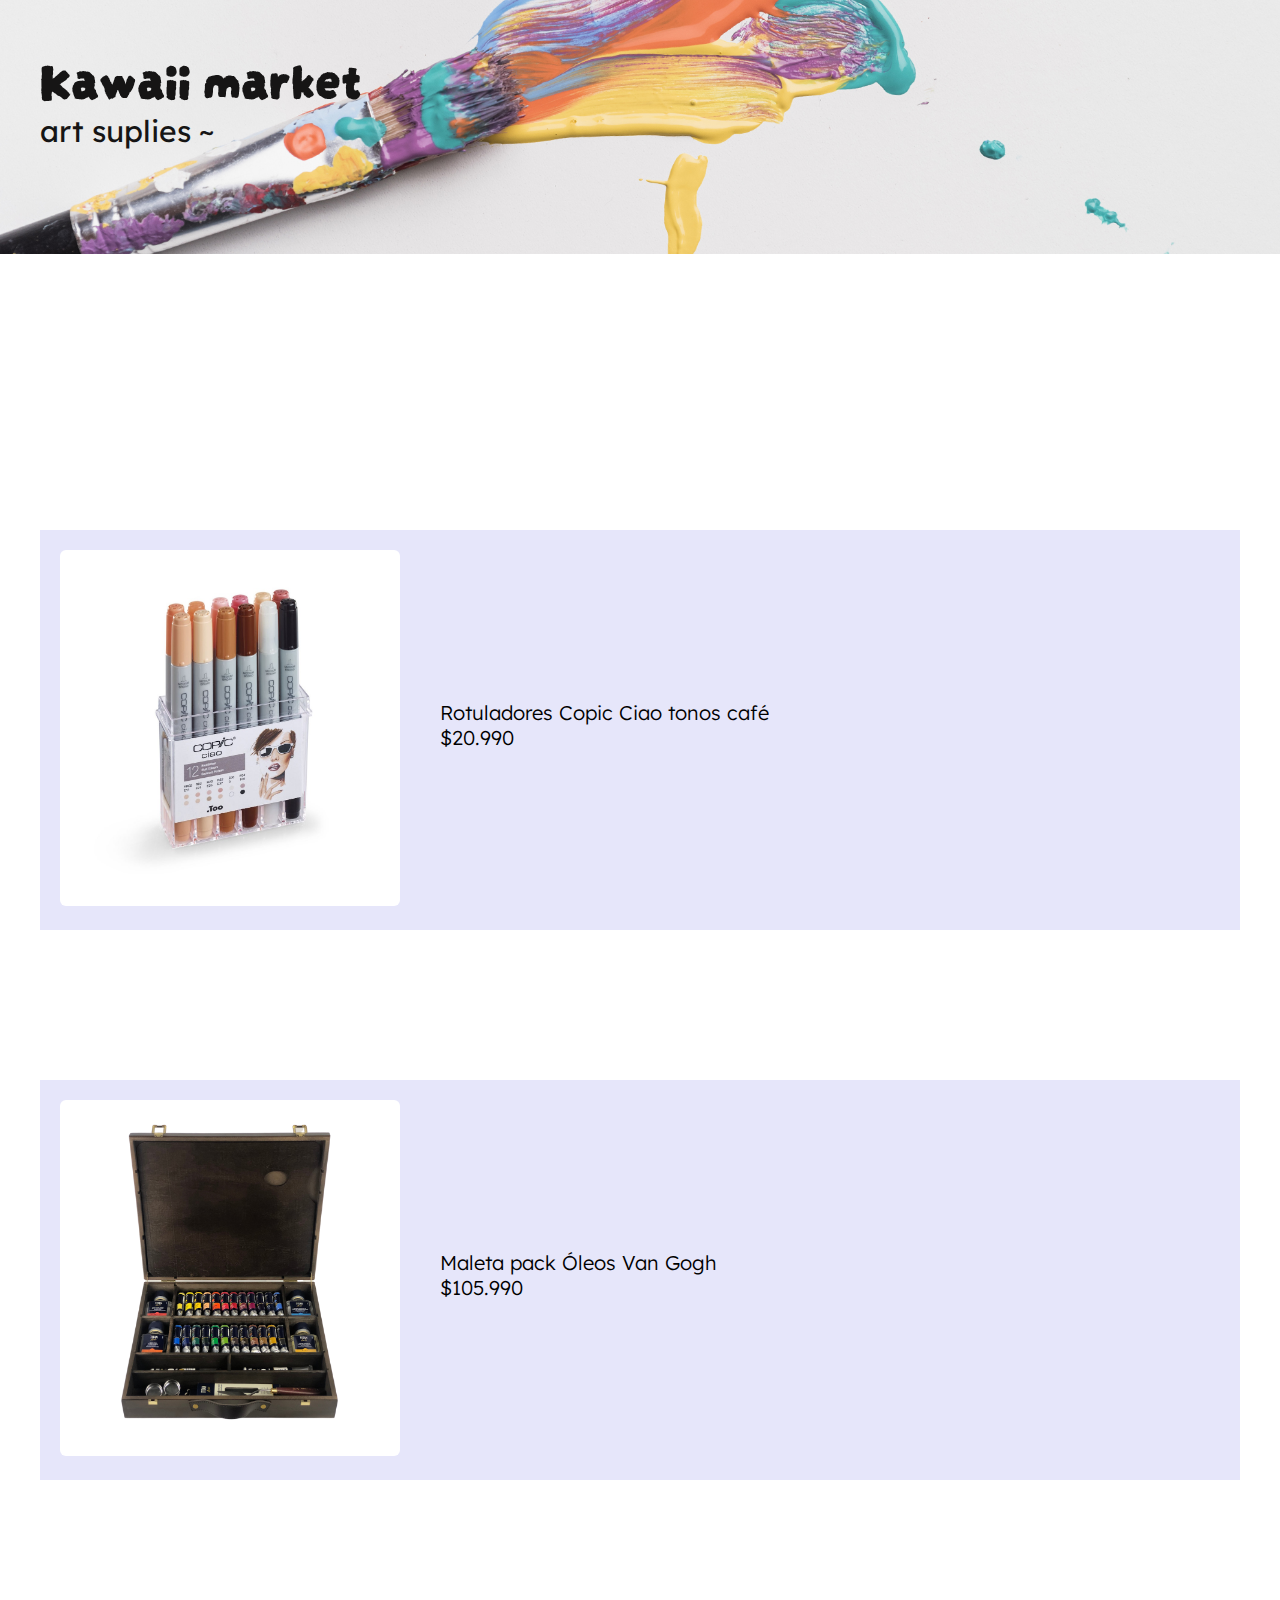
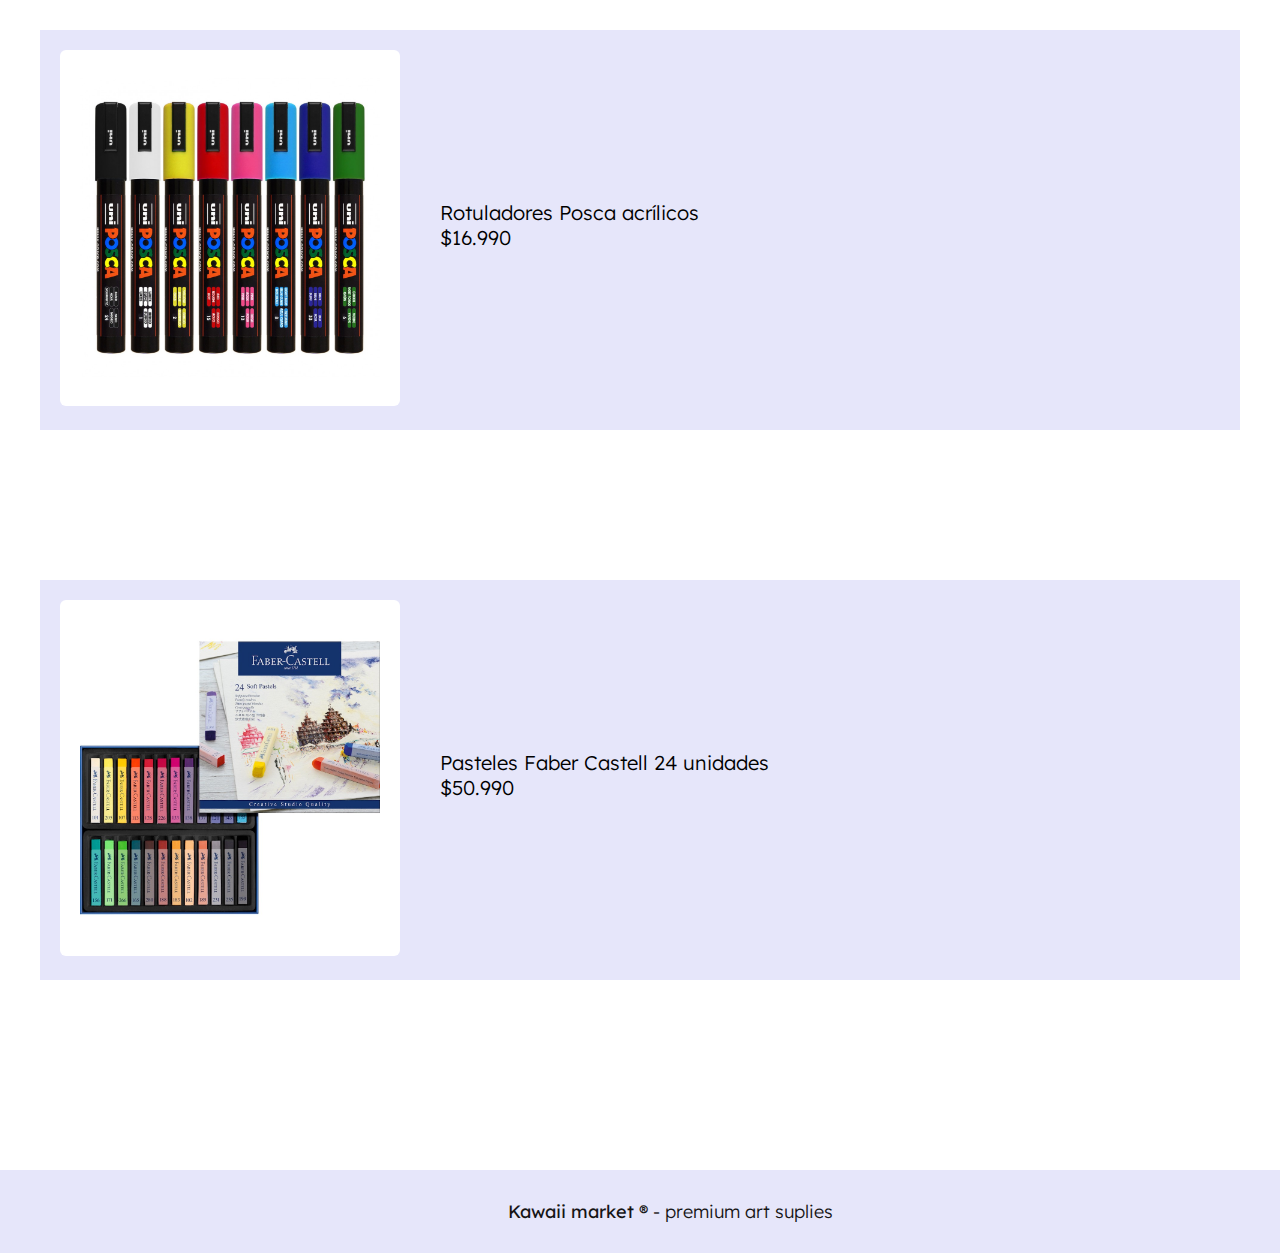
<file: css/index.html>
<!DOCTYPE html>
<html lang="en">
    <head>
        <meta charset="UTF-8" />
        <meta http-equiv="X-UA-Compatible" content="IE=edge" />
        <meta name="viewport" content="width=device-width, initial-scale=1.0" />
        <title>Document</title>
        <link rel="stylesheet" href="assets/css/styles.css" />
    </head>
    <body>
        <header class="header">
            <h1>Kawaii market</h1>
            <h2>art suplies ~</h2>
        </header>
        <div class="container">
            <div class="container-product">
                <div class="container-product-img">
                    <img
                        src="assets/images/producto1.jpeg"
                        alt=""
                        width="300"
                    />
                </div>
                <div class="container-product-price">
                    <ul>
                        <li>
                            <p>Rotuladores Copic Ciao tonos café</p>
                        </li>
                        <li>
                            <p>$20.990</p>
                        </li>
                    </ul>
                </div>
            </div>
            <div class="container-product">
                <div class="container-product-img">
                    <img
                        src="assets/images/producto3.jpeg"
                        alt=""
                        width="300"
                    />
                </div>
                <div class="container-product-price">
                    <ul>
                        <li>
                            <p>Maleta pack Óleos Van Gogh</p>
                        </li>
                        <li>
                            <p>$105.990</p>
                        </li>
                    </ul>
                </div>
            </div>
            <div class="container-product">
                <div class="container-product-img">
                    <img
                        src="assets/images/producto2.jpeg"
                        alt=""
                        width="300"
                    />
                </div>
                <div class="container-product-price">
                    <ul>
                        <li>
                            <p>Rotuladores Posca acrílicos</p>
                        </li>
                        <li>
                            <p>$16.990</p>
                        </li>
                    </ul>
                </div>
            </div>
            <div class="container-product">
                <div class="container-product-img">
                    <img
                        src="assets/images/producto4.jpeg"
                        alt=""
                        width="300"
                    />
                </div>
                <div class="container-product-price">
                    <ul>
                        <li>
                            <p>Pasteles Faber Castell 24 unidades</p>
                        </li>
                        <li>
                            <p>$50.990</p>
                        </li>
                    </ul>
                </div>
            </div>
        </div>
        <footer class="footer">
            <h5><strong>Kawaii market ®</strong> - premium art suplies</h5>
        </footer>
    </body>
</html>
</file>
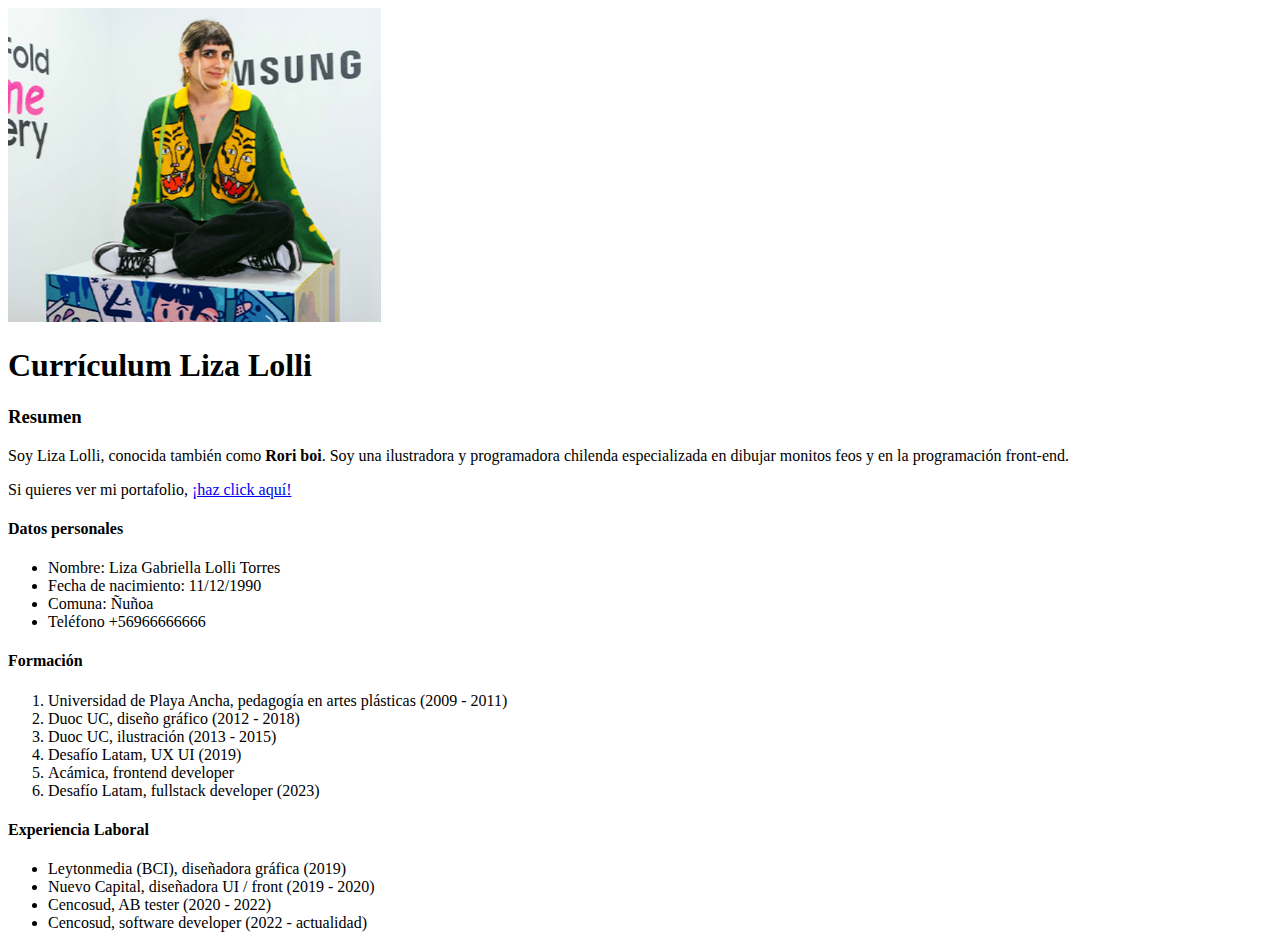
<file: html/index.html>
<!DOCTYPE html>
<html lang="en">
<head>
    <meta charset="UTF-8">
    <meta http-equiv="X-UA-Compatible" content="IE=edge">
    <meta name="viewport" content="width=device-width, initial-scale=1.0">
    <link rel="stylesheet" href="assets/css/style.css">
    <link rel="icon" type="image/png" href="assets/favicon/devil.png">
    <title>CV de Liza Lolli</title>
</head>
<body>
    <img src="assets/images/liz.png" alt="Fotografía de Liza Lolli">
    <h1>Currículum Liza Lolli</h1> 
    <h3>Resumen</h3>  
    <p>Soy Liza Lolli, conocida también como <strong>Rori boi</strong>. Soy una ilustradora y programadora chilenda especializada en dibujar monitos feos y en la programación front-end.</p>
    <p>Si quieres ver mi portafolio, <a href="table.html">¡haz click aquí!</a></h4>
    <h4>Datos personales</h4>
    <ul>
        <li>Nombre: Liza Gabriella Lolli Torres</li>
        <li>Fecha de nacimiento: 11/12/1990</li>
        <li>Comuna: Ñuñoa</li>
        <li>Teléfono +56966666666</li>
    </ul>
    <h4>Formación</h4>
    <ol>
        <li>Universidad de Playa Ancha, pedagogía en artes plásticas (2009 - 2011)</li>
        <li>Duoc UC, diseño gráfico (2012 - 2018)</li>
        <li>Duoc UC, ilustración (2013 - 2015)</li>
        <li>Desafío Latam, UX UI (2019)</li>
        <li>Acámica, frontend developer</li>
        <li>Desafío Latam, fullstack developer (2023)</li>
    </ol>
    <h4>Experiencia Laboral</h4>
    <ul>
        <li>Leytonmedia (BCI), diseñadora gráfica (2019)</li>
        <li>Nuevo Capital, diseñadora UI / front (2019 - 2020)</li>
        <li>Cencosud, AB tester (2020 - 2022)</li>
        <li>Cencosud, software developer (2022 - actualidad)</li>
    </ul>
</body>
</html>
</file>
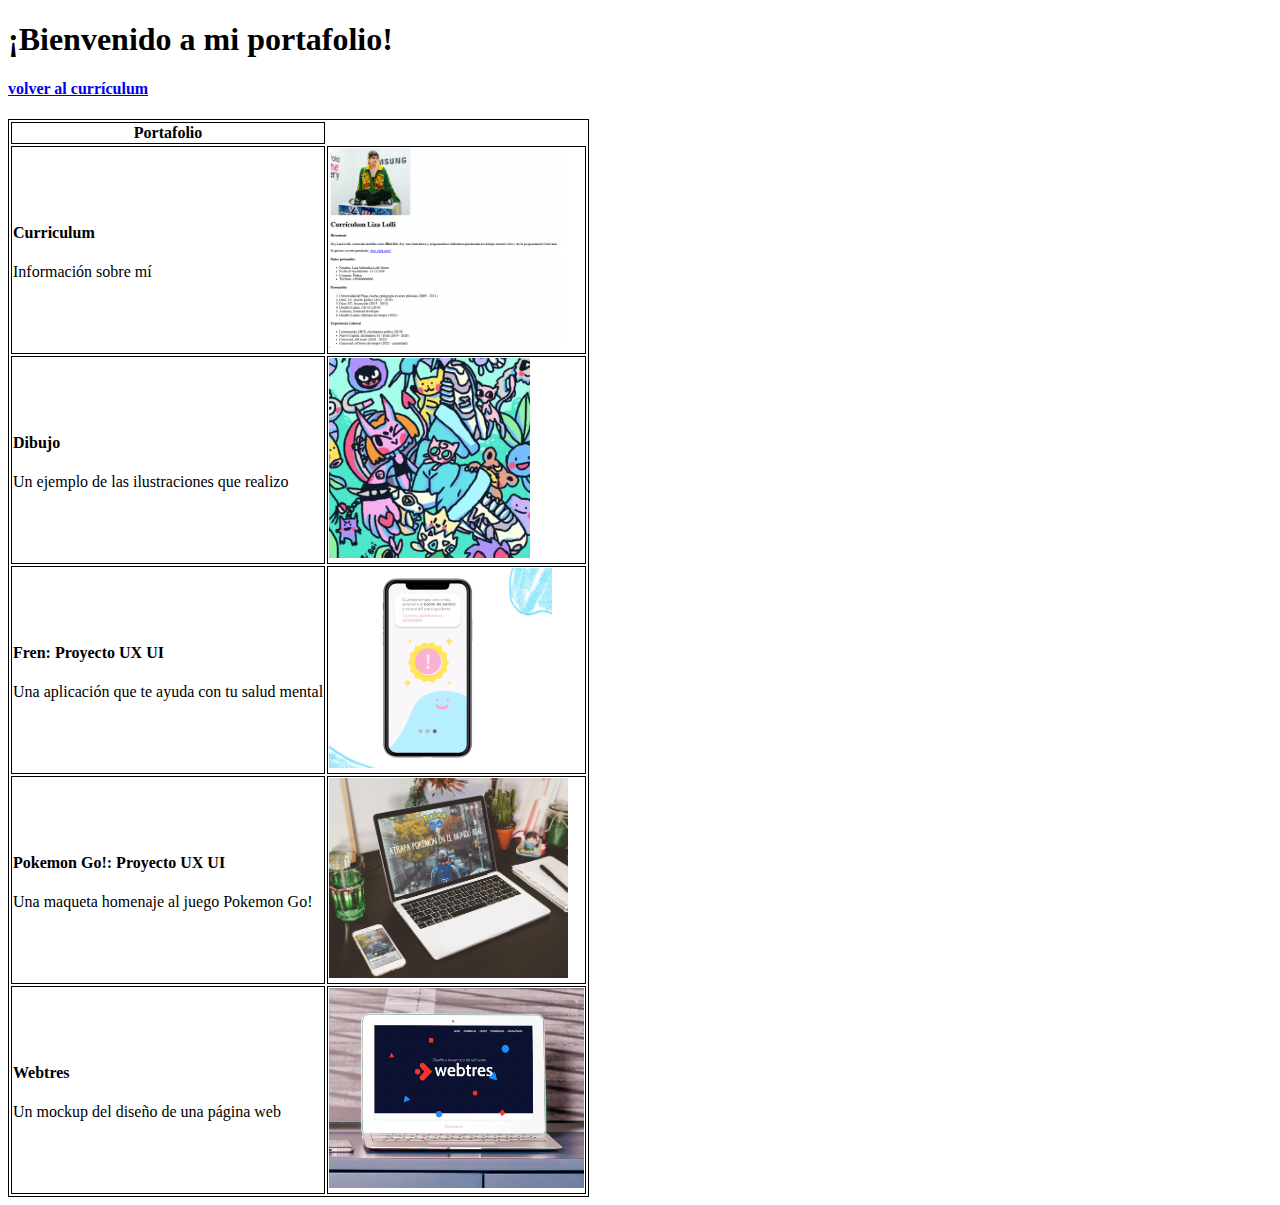
<file: html/table.html>
<!DOCTYPE html>
<html lang="en">
    <head>
        <meta charset="UTF-8" />
        <meta http-equiv="X-UA-Compatible" content="IE=edge" />
        <meta name="viewport" content="width=device-width, initial-scale=1.0" />
        <title>Portafolio de Liza Lolli</title>
        <link rel="stylesheet" href="assets/css/style.css">
        <link rel="icon" type="image/png" href="assets/favicon/devil.png">
    
    </head>
    <body>
        <h1>¡Bienvenido a mi portafolio!</h1>
        <a href="index.html"><h4>volver al currículum</h4></a>
        <table>
            <tr>
                <th>Portafolio</th>
            <tr>
                <td>
                    <h4>Curriculum</h4>
                    <p>Información sobre mí</p>
                </td>
                <td>
                    <img
                        src="assets/images/curriculum.png"
                        alt=""
                        height="200"
                    />
                </td>
            </tr>
            <tr>
                <td>
                    <h4>Dibujo</h4>
                    <p>Un ejemplo de las ilustraciones que realizo</p>
                </td>
                <td>
                    <img
                        src="assets/images/ilustracion.png"
                        alt=""
                        height="200"
                    />
                </td>
            </tr>
            <tr>
                <td>
                    <h4>Fren: Proyecto UX UI</h4>
                    <p>Una aplicación que te ayuda con tu salud mental</p>
                </td>
                <td>
                    <img src="assets/images/fren.png" alt="" height="200" />
                </td>
            </tr>
            <tr>
                <td>
                    <h4>Pokemon Go!: Proyecto UX UI</h4>
                    <p>Una maqueta homenaje al juego Pokemon Go!</p>
                </td>
                <td>
                    <img src="assets/images/pokemon.png" alt="" height="200" />
                </td>
            </tr>
            <tr>
                <td>
                    <h4>Webtres</h4>
                    <p>Un mockup del diseño de una página web</p>
                </td>
                <td>
                    <img src="assets/images/webtres.png" alt="" height="200" />
                </td>
            </tr>
        </table>
    </body>
</html>
</file>
<file: css/assets/css/styles.css>
@import url('https://fonts.googleapis.com/css2?family=Darumadrop+One&family=Lexend+Deca:wght@100;200;300;500;700&family=Montserrat:wght@400;500;600&display=swap');

* {
    margin: 0;
    padding: 0;
    overflow-x: hidden;
}

body {
    font-family: 'Lexend Deca', sans-serif;
}

h1 {
    font-family: 'darumadrop one', sans-serif;
    font-size: 50px;
    color: rgb(22, 21, 21);
}

ul {
    list-style: none;
}

.header {
    width: 100%;
    height: 300px;
    padding: 40px 0 0 40px;
    background-image: url("../images/header-background2.jpeg");
    background-repeat: no-repeat;
    background-size: 100%;
}

.header h2 {
    color: rgb(22, 21, 21);
    font-size: 30px;
    font-weight: 400;
}

.container {
    padding: 40px;
}

.container .container-product {
    margin-top: 150px;
    background-color: lavender;
    padding: 20px;
}

.container .container-product .container-product-img,
.container .container-product .container-product-price {
    float:left;
}

.container .container-product .container-product-img img {
    background-color: white;
    border-radius: 6px;
    margin-right: 40px;
    padding: 0 20px;
}

.container .container-product .container-product-price{ 
    padding-top: 150px;
}

.container .container-product .container-product-price ul li p{ 
    font-size: 20px;
    font-weight: 300;
}

.footer {
    color: rgb(22, 21, 21);
    background-color: lavender;
    width: 100%;
    text-align: center;
    padding: 30px;
    margin-top: 150px;
}

.footer h5 {
    font-size: 18px;
    font-weight: 300;
}
</file>
<file: html/assets/css/style.css>
table, th, td {
    border: 1px solid black;
    }
</file>
